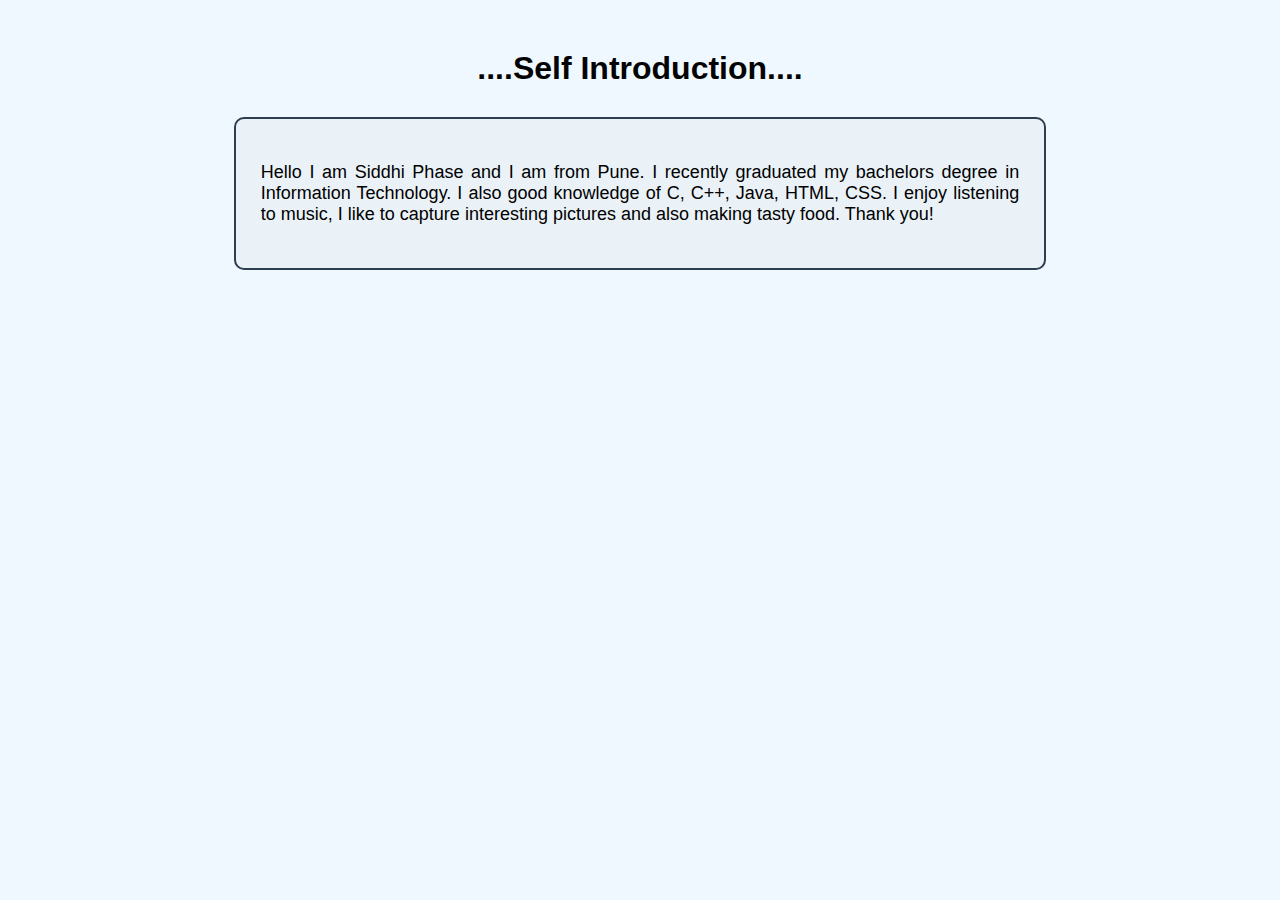
<file: Task 1/index.html>
<!DOCTYPE html>
<html>
<head>
    <title>My Introduction</title>

    <style>
        body {
            background-color: #f0f8ff;
            font-family: "Segoe UI", Arial, sans-serif;
            text-align: center;
        }

        h1 {
            color: #030303;
            margin-top: 50px;
        }

        .box {
            background-color: white;
            width: 60%;
            margin: 30px auto;
            padding: 25px;
            border: 2px solid #2c3e50;
            border-radius: 10px;
        }

        .box {
            background-color: #eaf2f8;
        }

        p {
            color: #000000;
            font-size: 18px;
            text-align: justify;
        }
    </style>
</head>
<body>

    <!-- This is my introduction webpage -->

    <h1>....Self Introduction....</h1>   <!-- H1 is now OUTSIDE the box -->

    <div class="box">
        <p>
            Hello I am Siddhi Phase and I am from Pune. I recently graduated my bachelors degree in Information Technology. 
            I also good knowledge of C, C++, Java, HTML, CSS. I enjoy listening to music, I like to capture interesting 
            pictures and also making tasty food. Thank you!
        </p>
    </div>

</body>
</html>
</file>
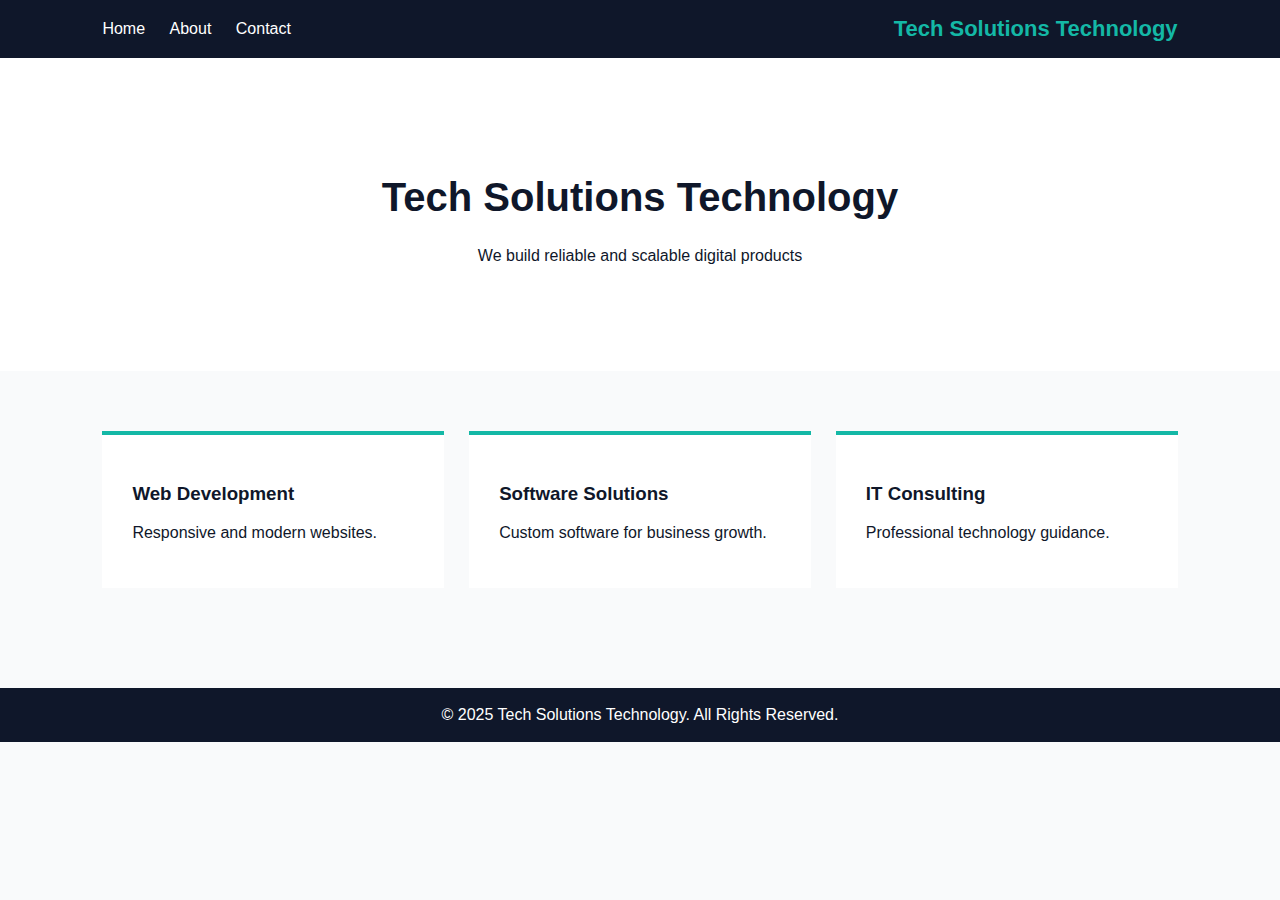
<file: Task-5/index.html>
<!DOCTYPE html>
<html lang="en">
<head>
    <meta charset="UTF-8">
    <title>Tech Solutions Technology</title>
    <link rel="stylesheet" href="style.css">
</head>
<body>

<header class="navbar">
    <nav class="nav-left">
        <a href="index.html">Home</a>
        <a href="about.html">About</a>
        <a href="contact.html">Contact</a>
    </nav>
    <div class="logo">Tech Solutions Technology</div>
</header>

<section class="hero">
    <h1>Tech Solutions Technology</h1>
    <p>We build reliable and scalable digital products</p>
</section>

<section class="card-section">
    <div class="card">
        <h3>Web Development</h3>
        <p>Responsive and modern websites.</p>
    </div>

    <div class="card">
        <h3>Software Solutions</h3>
        <p>Custom software for business growth.</p>
    </div>

    <div class="card">
        <h3>IT Consulting</h3>
        <p>Professional technology guidance.</p>
    </div>
</section>

<footer>
    © 2025 Tech Solutions Technology. All Rights Reserved.
</footer>

</body>
</html>
</file>
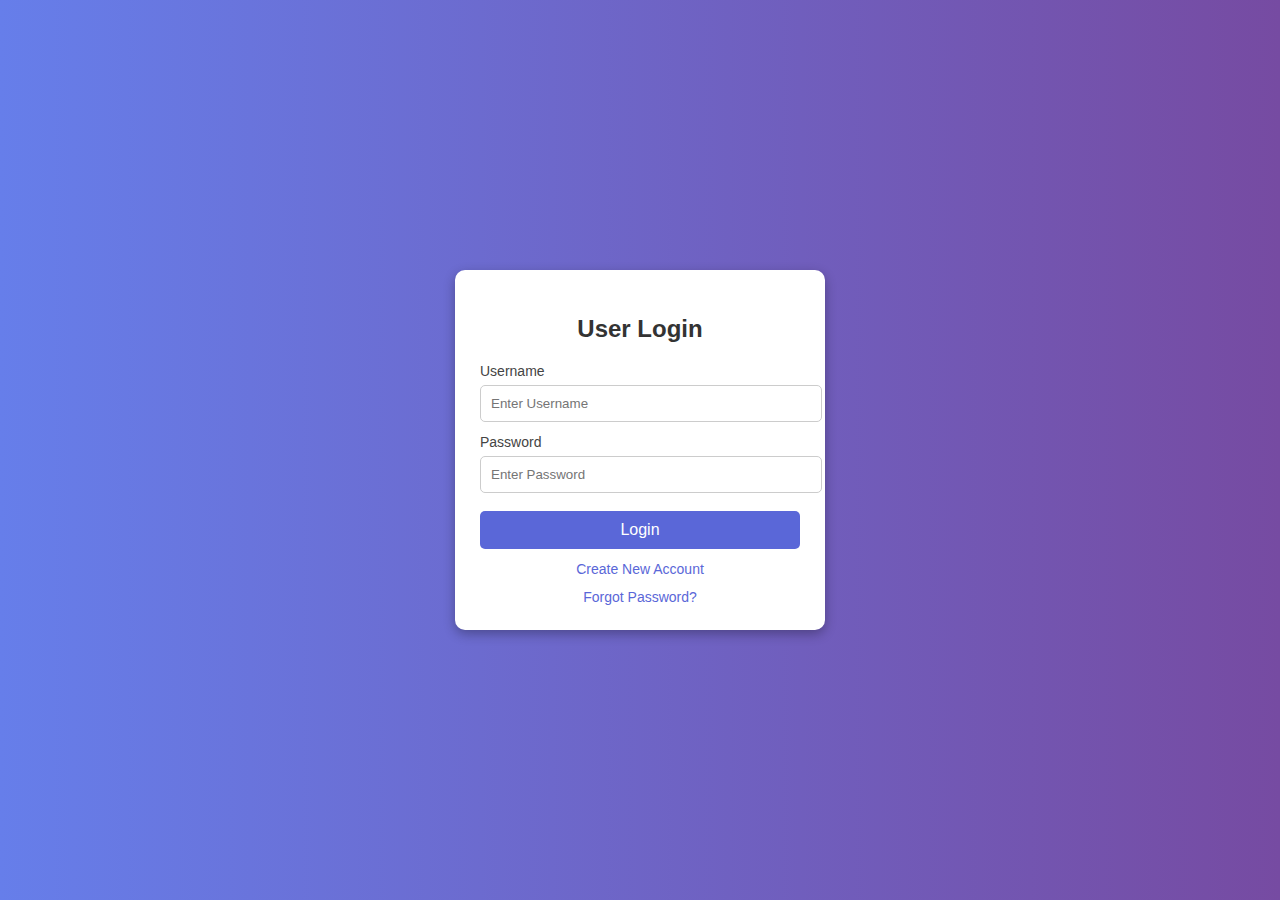
<file: Task-2/Login.html>
<!DOCTYPE html>
<html>
<head>
    <title>Login</title>
    <style>
        body {
            margin: 0;
            font-family: sans-serif;
            min-height: 100vh;
            background: linear-gradient(to right, #667eea, #764ba2);
            display: flex;
            justify-content: center;
            align-items: center;
        }

        .card {
            width: 320px;
            background: white;
            padding: 25px;
            border-radius: 10px;
            text-align: center;
            box-shadow: 0 4px 12px rgba(0,0,0,0.3);
        }

        h2 {
            margin-bottom: 20px;
            color: #333;
        }

        label {
            display: block;
            text-align: left;
            margin-top: 12px;
            font-size: 14px;
            color: #444;
        }

        input {
            width: 100%;
            padding: 10px;
            margin-top: 6px;
            border: 1px solid #ccc;
            border-radius: 5px;
        }

        button {
            width: 100%;
            padding: 10px;
            margin-top: 18px;
            border: none;
            background-color: #5a67d8;
            color: white;
            font-size: 16px;
            border-radius: 5px;
            cursor: pointer;
        }

        button:hover {
            background-color: #434190;
        }

        a {
            display: block;
            margin-top: 12px;
            color: #5a67d8;
            text-decoration: none;
            font-size: 14px;
        }
    </style>
</head>
<body>

<div class="card">
    <h2>User Login</h2>

    <form>
        <label for="username">Username</label>
        <input type="text" id="username" placeholder="Enter Username" required>

        <label for="password">Password</label>
        <input type="password" id="password" placeholder="Enter Password" required>

        <button type="submit">Login</button>
    </form>

    <a href="signup1.html">Create New Account</a>
    <a href="#">Forgot Password?</a>
</div>

</body>
</html>
</file>
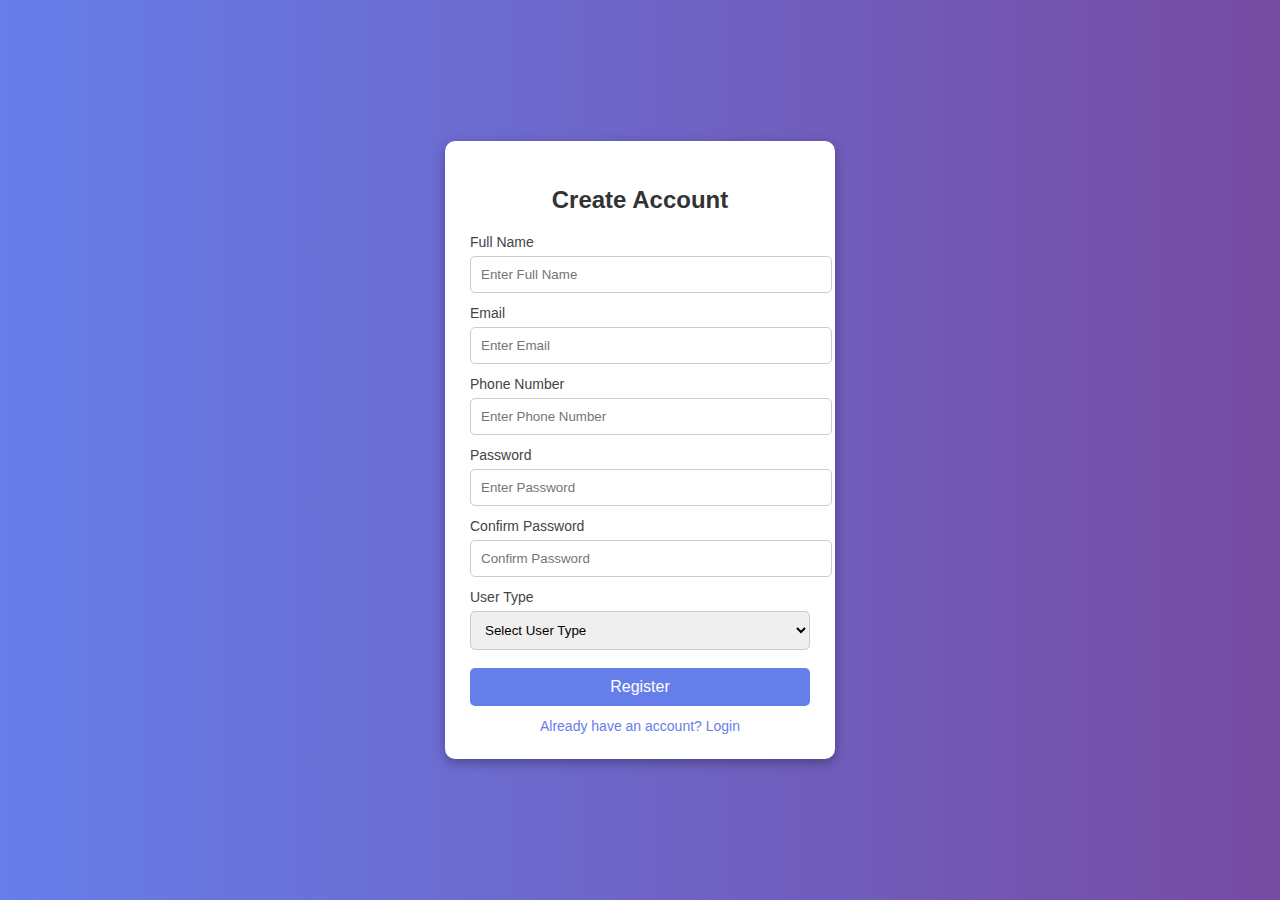
<file: Task-2/SignUp.html>
<!DOCTYPE html>
<html>
<head>
    <title>Signup</title>
    <style>
        body {
            margin: 0;
            font-family: sans-serif;
            min-height: 100vh;
            background: linear-gradient(to right, #667eea, #764ba2);
            display: flex;
            justify-content: center;
            align-items: center;
        }

        .card {
            width: 340px;
            background: white;
            padding: 25px;
            border-radius: 10px;
            text-align: center;
            box-shadow: 0 4px 12px rgba(0,0,0,0.3);
        }

        h2 {
            margin-bottom: 20px;
            color: #333;
        }

        label {
            display: block;
            text-align: left;
            margin-top: 12px;
            font-size: 14px;
            color: #444;
        }

        input, select {
            width: 100%;
            padding: 10px;
            margin-top: 6px;
            border: 1px solid #ccc;
            border-radius: 5px;
        }

        button {
            width: 100%;
            padding: 10px;
            margin-top: 18px;
            border: none;
            background-color: #667eea;
            color: white;
            font-size: 16px;
            border-radius: 5px;
            cursor: pointer;
        }

        button:hover {
            background-color: #667eea;
        }

        a {
            display: block;
            margin-top: 12px;
            color: #667eea;
            text-decoration: none;
            font-size: 14px;
        }
    </style>
</head>
<body>

<div class="card">
    <h2>Create Account</h2>

    <form>
        <label for="fullname">Full Name</label>
        <input type="text" id="fullname" placeholder="Enter Full Name" required>

        <label for="email">Email</label>
        <input type="email" id="email" placeholder="Enter Email" required>

        <label for="phone">Phone Number</label>
        <input type="number" id="phone" placeholder="Enter Phone Number" required>

        <label for="password">Password</label>
        <input type="password" id="password" placeholder="Enter Password" required>

        <label for="confirmPassword">Confirm Password</label>
        <input type="password" id="confirmPassword" placeholder="Confirm Password" required>

        <label for="usertype">User Type</label>
        <select id="usertype" required>
            <option value="">Select User Type</option>
            <option>Student</option>
            <option>Admin</option>
        </select>

        <button type="submit">Register</button>
    </form>

    <a href="Login1.html">Already have an account? Login</a>
</div>

</body>
</html>
</file>
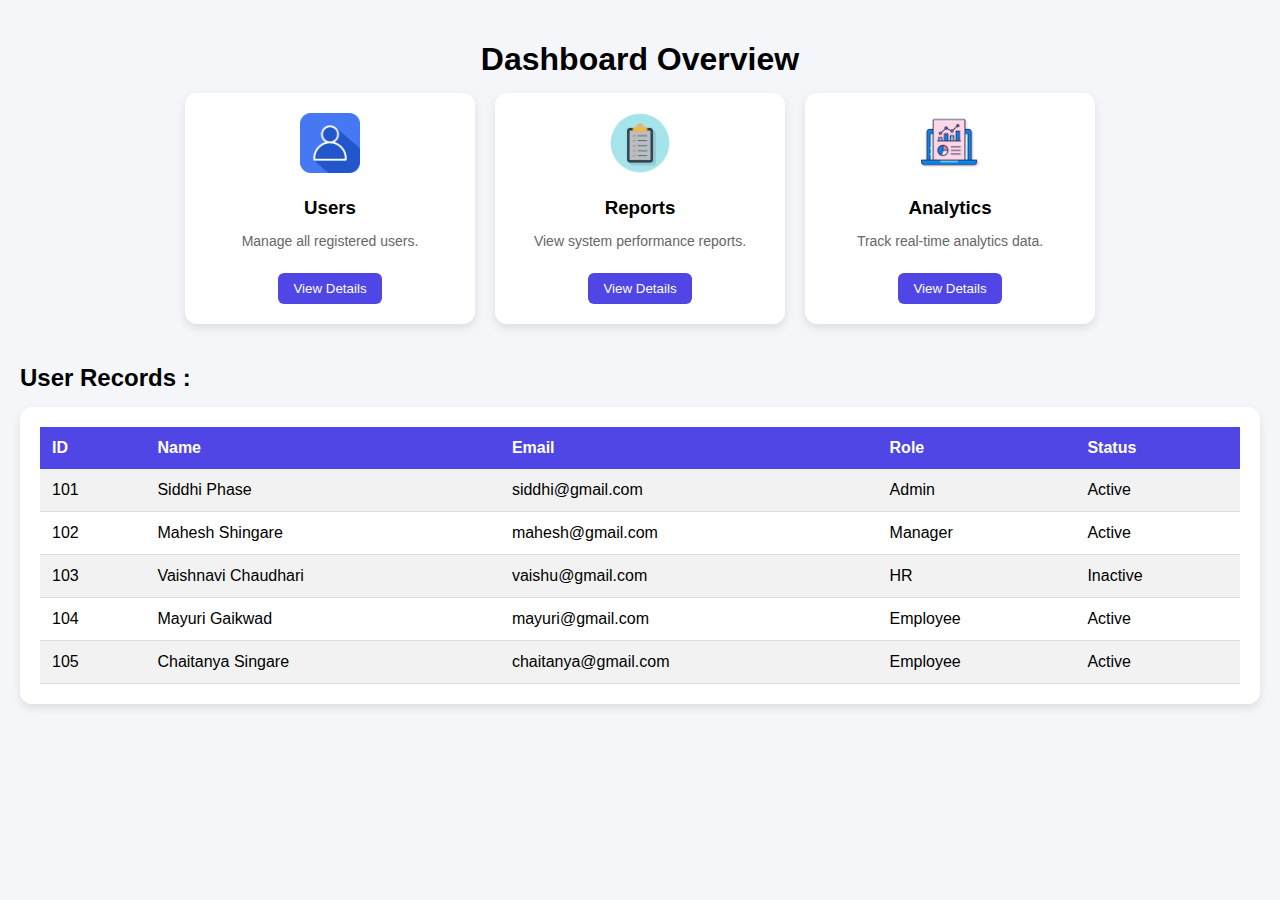
<file: Task-3/Task3.html>
<!DOCTYPE html>
<html>
<head>
   
     <title>Dashboard Overview</title>
    <style>
        body {
            margin: 0;
            font-family: Arial;
            background: #f4f6f9;
            padding: 20px;
        }

        h1, h2 {
            color: #000000;
            margin-bottom: 15px;
        }

        /* ===== FEATURE CARDS SECTION ===== */
        .cards-container {
    display: flex;
    gap: 20px;
    flex-wrap: wrap;
    margin-bottom: 40px;
    justify-content: center;   /* ✅ This centers the cards */
}


        .card {
            background: white;
            width: 250px;
            padding: 20px;
            border-radius: 12px;
            box-shadow: 0 4px 10px rgba(0,0,0,0.1);
            text-align: center;
            transition: 0.3s;
        }

        .card:hover {
            transform: scale(1.05);
            box-shadow: 0 6px 15px rgba(0,0,0,0.2);
        }

        .card img {
            width: 60px;
            margin-bottom: 10px;
        }

        .card h3 {
            margin: 10px 0;
        }

        .card p {
            color: #666;
            font-size: 14px;
        }

        .card button {
            margin-top: 10px;
            padding: 8px 15px;
            border: none;
            background:  #4f46e5;
            color: white;
            border-radius: 6px;
            cursor: pointer; #4f46e5
        }

        .card button:hover {
            background: #3730a3;
        }

        /* ===== TABLE SECTION ===== */
        .table-container {
            background: white;
            padding: 20px;
            border-radius: 12px;
            box-shadow: 0 4px 10px rgba(0,0,0,0.1);
            overflow-x: auto;
        }

        table {
            width: 100%;
            border-collapse: collapse;
        }

        th {
            background: #4f46e5;
            color: white;
            padding: 12px;
            text-align: left;
        }

        td {
            padding: 12px;
            border-bottom: 1px solid #ddd;
        }

        tr:nth-child(even) {
            background: #f2f2f2;
        }

        tr:hover {
            background: #e0e7ff;
        }
    </style>
</head>

<body>

    <!-- ===== DASHBOARD HEADING ===== -->
    <h1 style="text-align:center;">Dashboard Overview</h1>

    <!-- ===== FEATURE CARDS ===== -->
    <div class="cards-container">

        <div class="card">
            <img src="user.png">
            <h3>Users</h3>
            <p>Manage all registered users.</p>
            <button>View Details</button>
        </div>

        <div class="card">
            <img src="reports.png">
            <h3>Reports</h3>
            <p>View system performance reports.</p>
            <button>View Details</button>
        </div>

        <div class="card">
            <img src="analytics.png">
            <h3>Analytics</h3>
            <p>Track real-time analytics data.</p>
            <button>View Details</button>
        </div>

    </div>

    <!-- ===== TABLE HEADING ===== -->
    <h2>User Records :</h2>

    <!-- ===== RECORDS TABLE ===== -->
    <div class="table-container">
        <table>
            <tr>
                <th>ID</th>
                <th>Name</th>
                <th>Email</th>
                <th>Role</th>
                <th>Status</th>
            </tr>

            <tr>
                <td>101</td>
                <td>Siddhi Phase</td>
                <td>siddhi@gmail.com</td>
                <td>Admin</td>
                <td>Active</td>
            </tr>

            <tr>
                <td>102</td>
                <td>Mahesh Shingare</td>
                <td>mahesh@gmail.com</td>
                <td>Manager</td>
                <td>Active</td>
            </tr>

            <tr>
                <td>103</td>
                <td>Vaishnavi Chaudhari</td>
                <td>vaishu@gmail.com</td>
                <td>HR</td>
                <td>Inactive</td>
            </tr>

            <tr>
                <td>104</td>
                <td>Mayuri Gaikwad</td>
                <td>mayuri@gmail.com</td>
                <td>Employee</td>
                <td>Active</td>
            </tr>

            <tr>
                <td>105</td>
                <td>Chaitanya Singare</td>
                <td>chaitanya@gmail.com</td>
                <td>Employee</td>
                <td>Active</td>
            </tr>

        </table>
    </div>

</body>
</html>
</file>
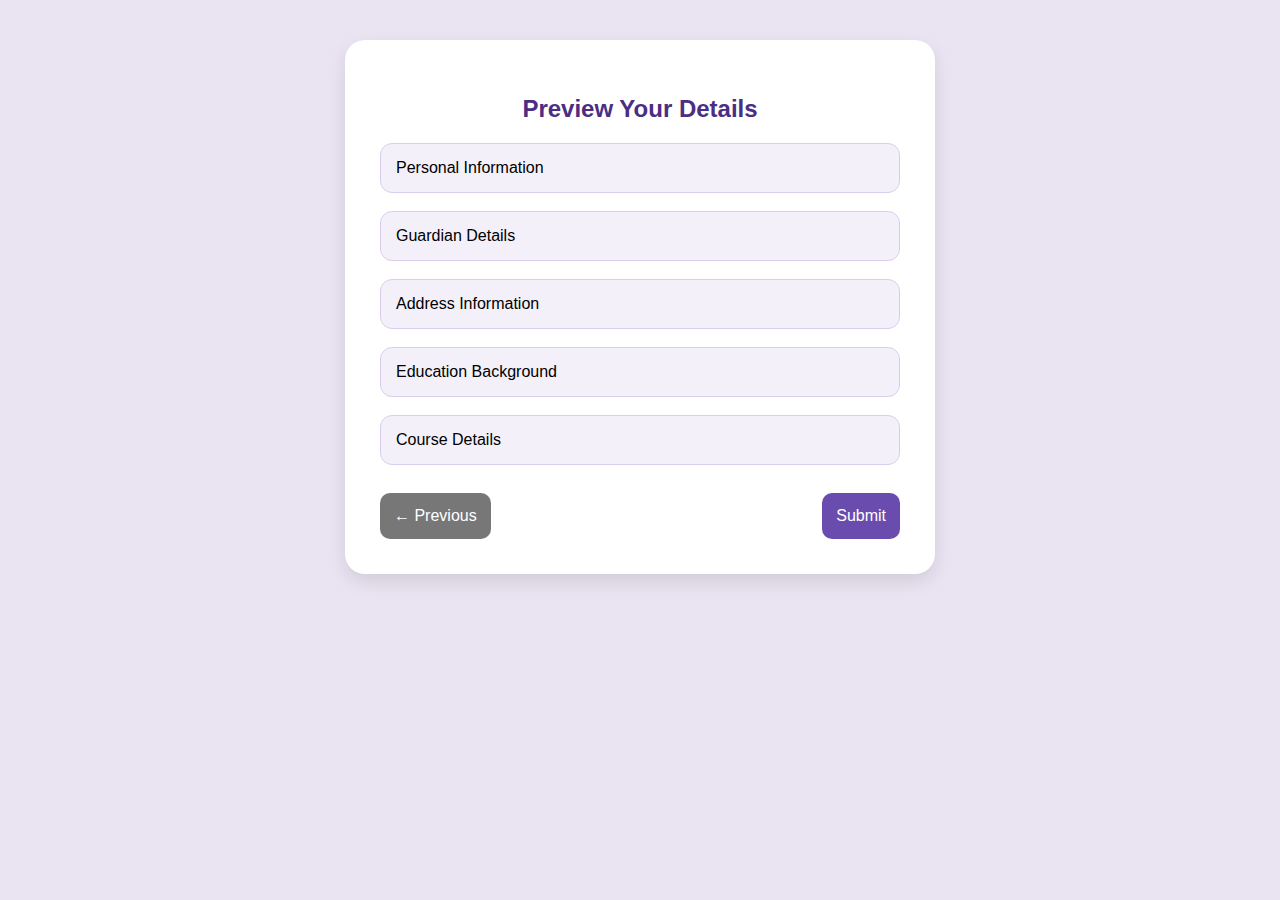
<file: Task-4/Preview.html>
<!DOCTYPE html>
<html>
<head>
    <title>Preview Details</title>
    <style>
        body {
            margin: 0;
            font-family: "Poppins", sans-serif;
            background: #eae4f2;
            display: flex;
            justify-content: center;
            padding: 40px 0;
        }

        .card {
            width: 520px;
            background: #ffffff;
            padding: 35px;
            border-radius: 20px;
            box-shadow: 0px 8px 18px rgba(0,0,0,0.1);
        }

        h2 {
            text-align: center;
            color: #4b2e83;
        }

        .section {
            background: #f4f0fa;
            border: 1px solid #d8cdec;
            padding: 15px;
            border-radius: 12px;
            margin-bottom: 18px;
        }

        .btn {
            background: #6a4caf;
            padding: 14px;
            color: #fff;
            text-decoration: none;
            border-radius: 10px;
            display: inline-block;
            margin-top: 10px;
        }

        .btn:hover { background: #563b93; }

        .prev { background: #777; }
        .prev:hover { background: #555; }
    </style>
</head>
<body>

<div class="card">

    <h2>Preview Your Details</h2>

    <div class="section">Personal Information</div>
    <div class="section">Guardian Details</div>
    <div class="section">Address Information</div>
    <div class="section">Education Background</div>
    <div class="section">Course Details</div>

    <div style="display:flex; justify-content:space-between;">
        <a href="step4.html" class="btn prev">← Previous</a>
        <a href="#" class="btn">Submit</a>
    </div>

</div>

</body>
</html>
</file>
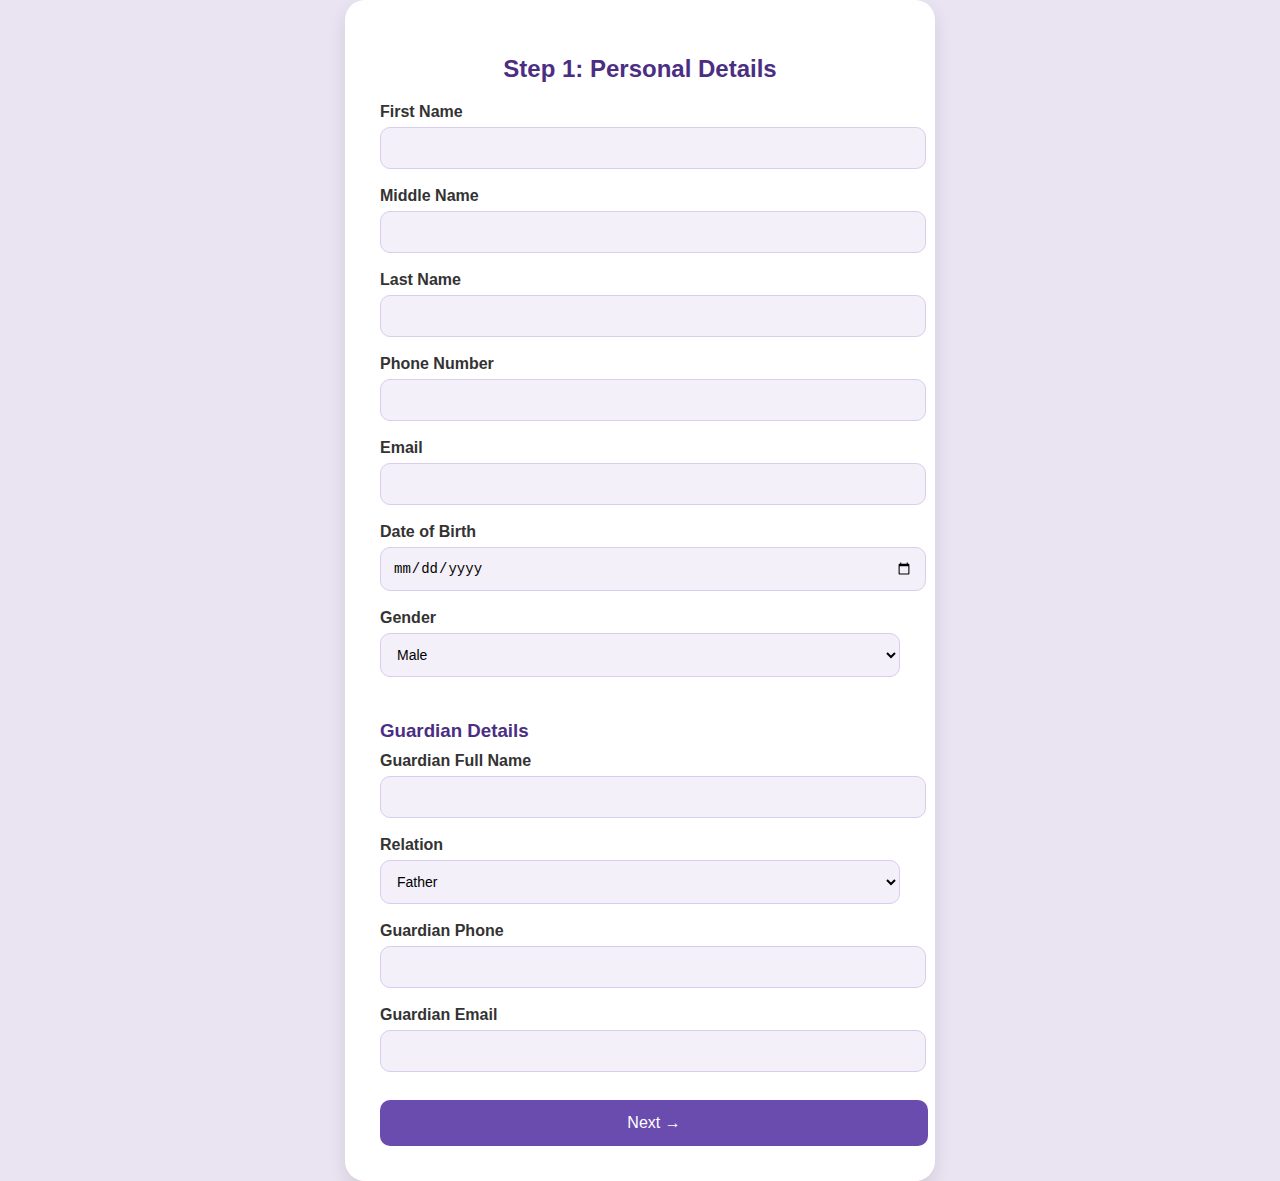
<file: Task-4/Step1.html>
<!DOCTYPE html>
<html>
<head>
    <title>Step 1 - Personal Info</title>
    <style>
        body {
            margin: 0;
            padding: 0;
            font-family: "Poppins", sans-serif;
            background: #eae4f2;
            display: flex;
            justify-content: center;
            align-items: center;
            min-height: 100vh;
        }

        .card {
            width: 520px;
            background: #ffffff;
            padding: 35px;
            border-radius: 20px;
            box-shadow: 0px 8px 18px rgba(0,0,0,0.1);
        }

        h2 {
            text-align: center;
            margin-bottom: 20px;
            color: #4b2e83;
            font-weight: 600;
        }

        h3 {
            color: #4b2e83;
            margin-top: 25px;
            margin-bottom: 10px;
        }

        label {
            font-weight: 600;
            color: #333;
        }

        input, select {
            width: 100%;
            padding: 12px;
            margin-top: 6px;
            margin-bottom: 18px;
            border: 1px solid #d8cdec;
            background: #f4f0fa;
            border-radius: 10px;
            font-size: 14px;
            outline: none;
            transition: 0.3s;
        }

        input:focus, select:focus {
            border-color: #6a4caf;
        }

        .btn {
            display: block;
            width: 100%;
            padding: 14px;
            text-align: center;
            background: #6a4caf;
            color: #fff;
            border-radius: 10px;
            font-size: 16px;
            text-decoration: none;
            margin-top: 10px;
            transition: 0.3s;
        }

        .btn:hover {
            background: #563b93;
        }
    </style>
</head>
<body>

<div class="card">
    <h2>Step 1: Personal Details</h2>

    <form>

        <label>First Name</label>
        <input type="text">

        <label>Middle Name</label>
        <input type="text">

        <label>Last Name</label>
        <input type="text">

        <label>Phone Number</label>
        <input type="number">

        <label>Email</label>
        <input type="email">

        <label>Date of Birth</label>
        <input type="date">

        <label>Gender</label>
        <select>
            <option>Male</option>
            <option>Female</option>
            <option>Other</option>
        </select>

        <h3>Guardian Details</h3>

        <label>Guardian Full Name</label>
        <input type="text">

        <label>Relation</label>
        <select>
            <option>Father</option>
            <option>Mother</option>
            <option>Guardian</option>
            <option>Other</option>
        </select>

        <label>Guardian Phone</label>
        <input type="number">

        <label>Guardian Email</label>
        <input type="email">

        <a href="step2.html" class="btn">Next →</a>
    </form>
</div>

</body>
</html>
</file>
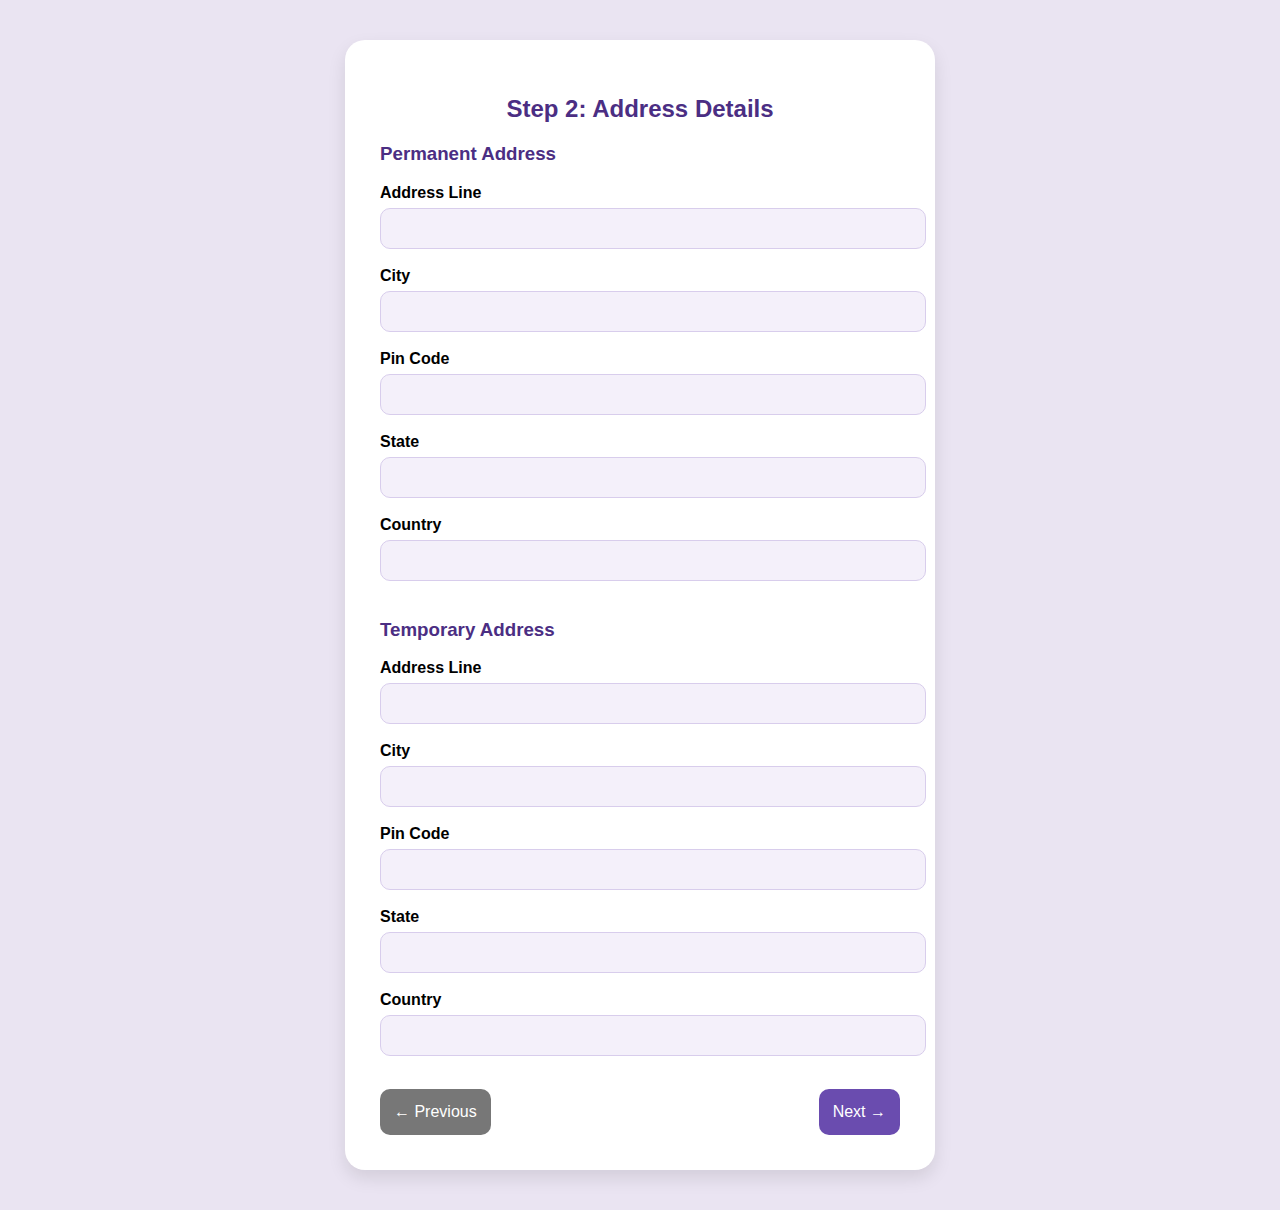
<file: Task-4/Step2.html>
<!DOCTYPE html>
<html>
<head>
    <title>Step 2 - Address Details</title>
    <style>
        body {
            margin: 0;
            font-family: "Poppins", sans-serif;
            background: #eae4f2;
            display: flex;
            justify-content: center;
            padding: 40px 0;
        }

        .card {
            width: 520px;
            background: #ffffff;
            padding: 35px;
            border-radius: 20px;
            box-shadow: 0px 8px 18px rgba(0,0,0,0.1);
        }

        h2 {
            color: #4b2e83;
            text-align: center;
            margin-bottom: 20px;
        }

        h3 {
            color: #4b2e83;
            margin-top: 20px;
        }

        label {
            font-weight: 600;
        }

        input {
            width: 100%;
            padding: 12px;
            margin-top: 6px;
            margin-bottom: 18px;
            background: #f4f0fa;
            border: 1px solid #d8cdec;
            border-radius: 10px;
        }

        .btn {
            background: #6a4caf;
            padding: 14px;
            text-decoration: none;
            color: #fff;
            border-radius: 10px;
        }

        .btn:hover {
            background: #563b93;
        }

        .prev {
            background: #777;
        }

        .prev:hover {
            background: #555;
        }
    </style>
</head>
<body>

<div class="card">

    <h2>Step 2: Address Details</h2>

    <h3>Permanent Address</h3>

    <label>Address Line</label>
    <input type="text">

    <label>City</label>
    <input type="text">

    <label>Pin Code</label>
    <input type="number">

    <label>State</label>
    <input type="text">

    <label>Country</label>
    <input type="text">

    <h3>Temporary Address</h3>

    <label>Address Line</label>
    <input type="text">

    <label>City</label>
    <input type="text">

    <label>Pin Code</label>
    <input type="number">

    <label>State</label>
    <input type="text">

    <label>Country</label>
    <input type="text">

    <div style="display:flex; justify-content:space-between; margin-top:15px;">
        <a href="step1.html" class="btn prev">← Previous</a>
        <a href="step3.html" class="btn">Next →</a>
    </div>

</div>

</body>
</html>
</file>
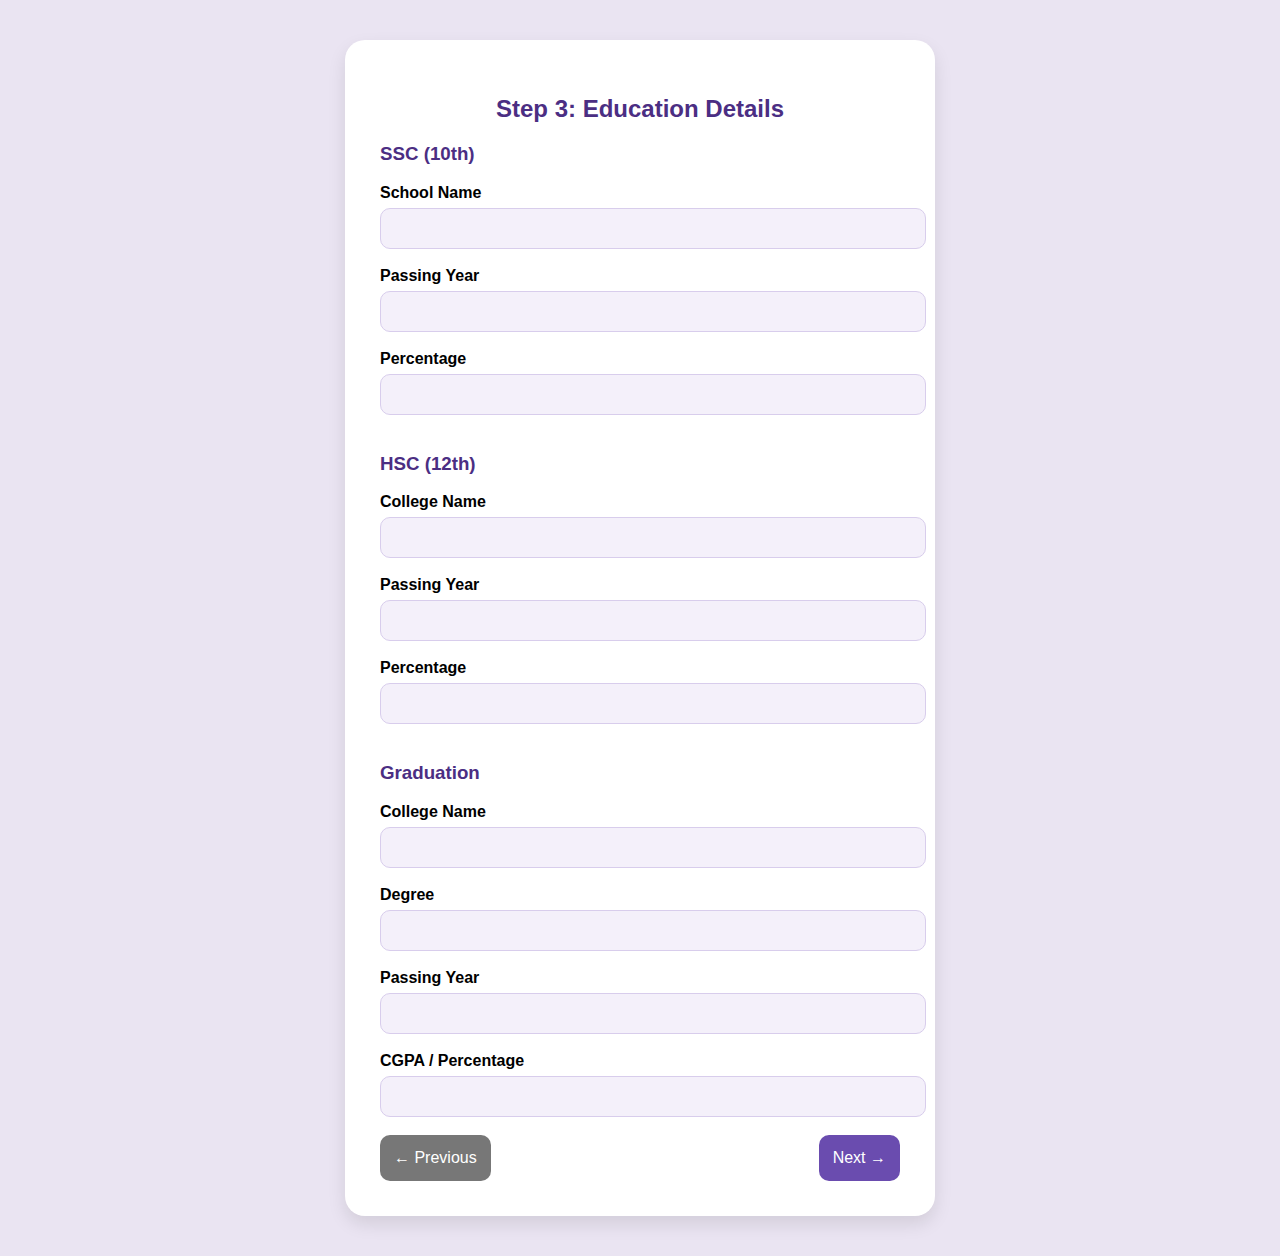
<file: Task-4/Step3.html>
<!DOCTYPE html>
<html>
<head>
    <title>Step 3 - Education Details</title>
    <style>
        body {
            margin: 0;
            font-family: "Poppins", sans-serif;
            background: #eae4f2;
            display: flex;
            justify-content: center;
            padding: 40px 0;
        }

        .card {
            width: 520px;
            background: #ffffff;
            padding: 35px;
            border-radius: 20px;
            box-shadow: 0px 8px 18px rgba(0,0,0,0.1);
        }

        h2 {
            color: #4b2e83;
            text-align: center;
        }

        h3 {
            color: #4b2e83;
            margin-top: 20px;
        }

        label { font-weight: 600; }

        input {
            width: 100%;
            padding: 12px;
            margin-top: 6px;
            margin-bottom: 18px;
            background: #f4f0fa;
            border: 1px solid #d8cdec;
            border-radius: 10px;
        }

        .btn {
            background: #6a4caf;
            padding: 14px;
            color: #fff;
            text-decoration: none;
            border-radius: 10px;
        }

        .btn:hover {
            background: #563b93;
        }

        .prev {
            background: #777;
        }

        .prev:hover {
            background: #555;
        }
    </style>
</head>
<body>

<div class="card">

    <h2>Step 3: Education Details</h2>

    <h3>SSC (10th)</h3>
    <label>School Name</label>
    <input type="text">
    <label>Passing Year</label>
    <input type="number">
    <label>Percentage</label>
    <input type="text">

    <h3>HSC (12th)</h3>
    <label>College Name</label>
    <input type="text">
    <label>Passing Year</label>
    <input type="number">
    <label>Percentage</label>
    <input type="text">

    <h3>Graduation</h3>
    <label>College Name</label>
    <input type="text">
    <label>Degree</label>
    <input type="text">
    <label>Passing Year</label>
    <input type="number">
    <label>CGPA / Percentage</label>
    <input type="text">

    <div style="display:flex; justify-content:space-between;">
        <a href="step2.html" class="btn prev">← Previous</a>
        <a href="step4.html" class="btn">Next →</a>
    </div>

</div>

</body>
</html>
</file>
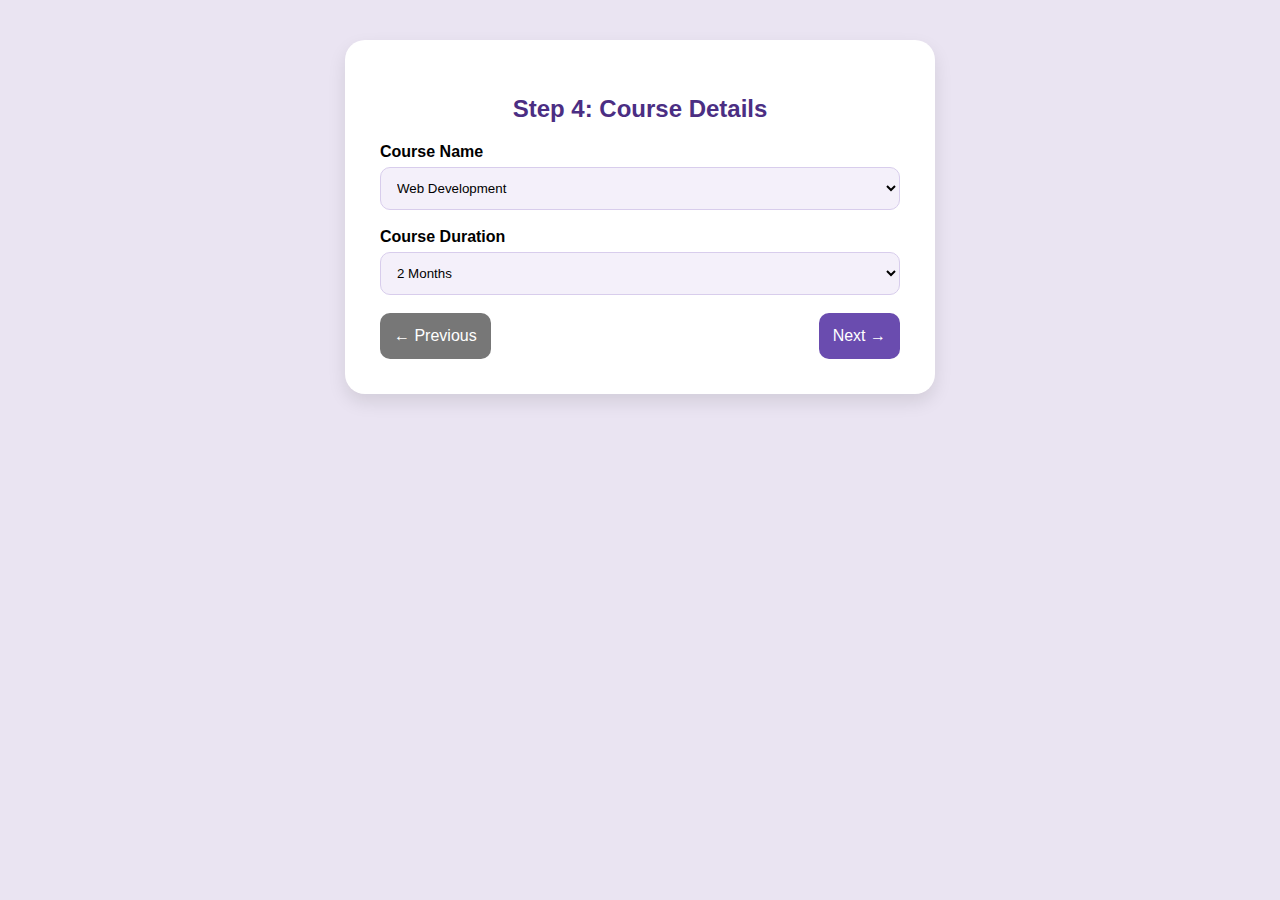
<file: Task-4/Step4.html>
<!DOCTYPE html>
<html>
<head>
    <title>Step 4 - Course Details</title>
    <style>
        body {
            margin: 0;
            font-family: "Poppins", sans-serif;
            background: #eae4f2;
            display: flex;
            justify-content: center;
            padding: 40px 0;
        }

        .card {
            width: 520px;
            background: #ffffff;
            padding: 35px;
            border-radius: 20px;
            box-shadow: 0px 8px 18px rgba(0,0,0,0.1);
        }

        h2 {
            color: #4b2e83;
            text-align: center;
        }

        label {
            font-weight: 600;
        }

        select {
            width: 100%;
            padding: 12px;
            margin-top: 6px;
            margin-bottom: 18px;
            background: #f4f0fa;
            border: 1px solid #d8cdec;
            border-radius: 10px;
        }

        .btn {
            background: #6a4caf;
            padding: 14px;
            color: #fff;
            text-decoration: none;
            border-radius: 10px;
        }

        .btn:hover {
            background: #563b93;
        }

        .prev {
            background: #777;
        }

        .prev:hover {
            background: #555;
        }
    </style>
</head>
<body>

<div class="card">

    <h2>Step 4: Course Details</h2>

    <label>Course Name</label>
    <select>
        <option>Web Development</option>
        <option>Full Stack</option>
        <option>Python Programming</option>
        <option>Java Development</option>
        <option>Data Science</option>
    </select>

    <label>Course Duration</label>
    <select>
        <option>2 Months</option>
        <option>3 Months</option>
        <option>6 Months</option>
    </select>

    <div style="display:flex; justify-content:space-between;">
        <a href="step3.html" class="btn prev">← Previous</a>
        <a href="preview.html" class="btn">Next →</a>
    </div>

</div>

</body>
</html>
</file>
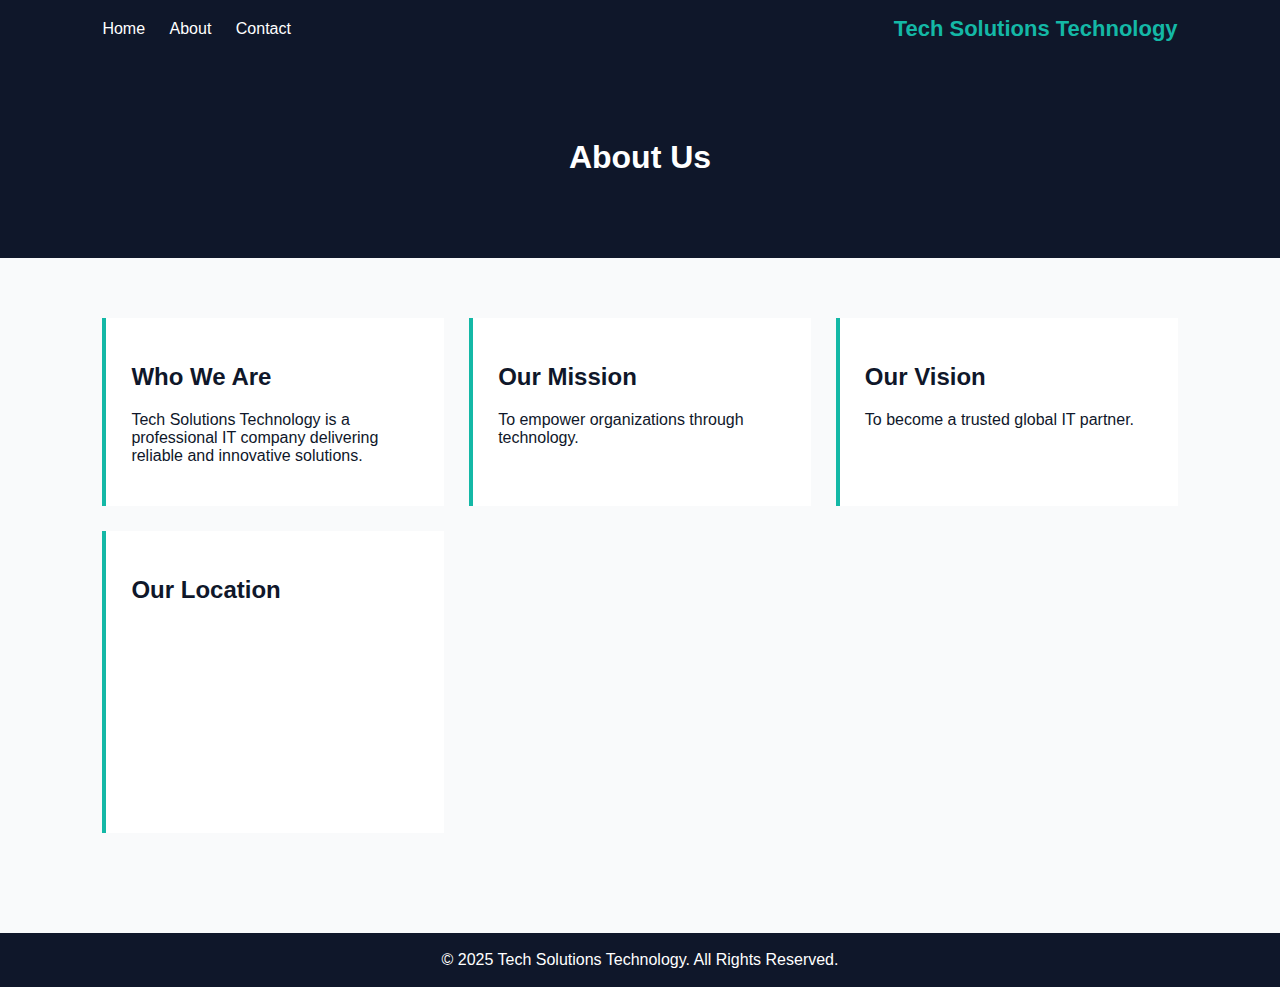
<file: Task-5/about.html>
<!DOCTYPE html>
<html lang="en">
<head>
    <meta charset="UTF-8">
    <title>About Us</title>
    <link rel="stylesheet" href="style.css">
</head>
<body>

<header class="navbar">
    <nav class="nav-left">
        <a href="index.html">Home</a>
        <a href="about.html">About</a>
        <a href="contact.html">Contact</a>
    </nav>
    <div class="logo">Tech Solutions Technology</div>
</header>

<section class="page-title">
    <h1>About Us</h1>
</section>

<section class="about-grid">
    <div class="about-card">
        <h2>Who We Are</h2>
        <p>
            Tech Solutions Technology is a professional IT company delivering
            reliable and innovative solutions.
        </p>
    </div>

    <div class="about-card">
        <h2>Our Mission</h2>
        <p>
            To empower organizations through technology.
        </p>
    </div>

    <div class="about-card">
        <h2>Our Vision</h2>
        <p>
            To become a trusted global IT partner.
        </p>
    </div>

    <div class="about-card">
        <h2>Our Location</h2>
        <iframe 
            src="https://www.google.com/maps?q=pune&output=embed"
            height="180">
        </iframe>
    </div>
</section>

<footer>
    © 2025 Tech Solutions Technology. All Rights Reserved.
</footer>

</body>
</html>
</file>
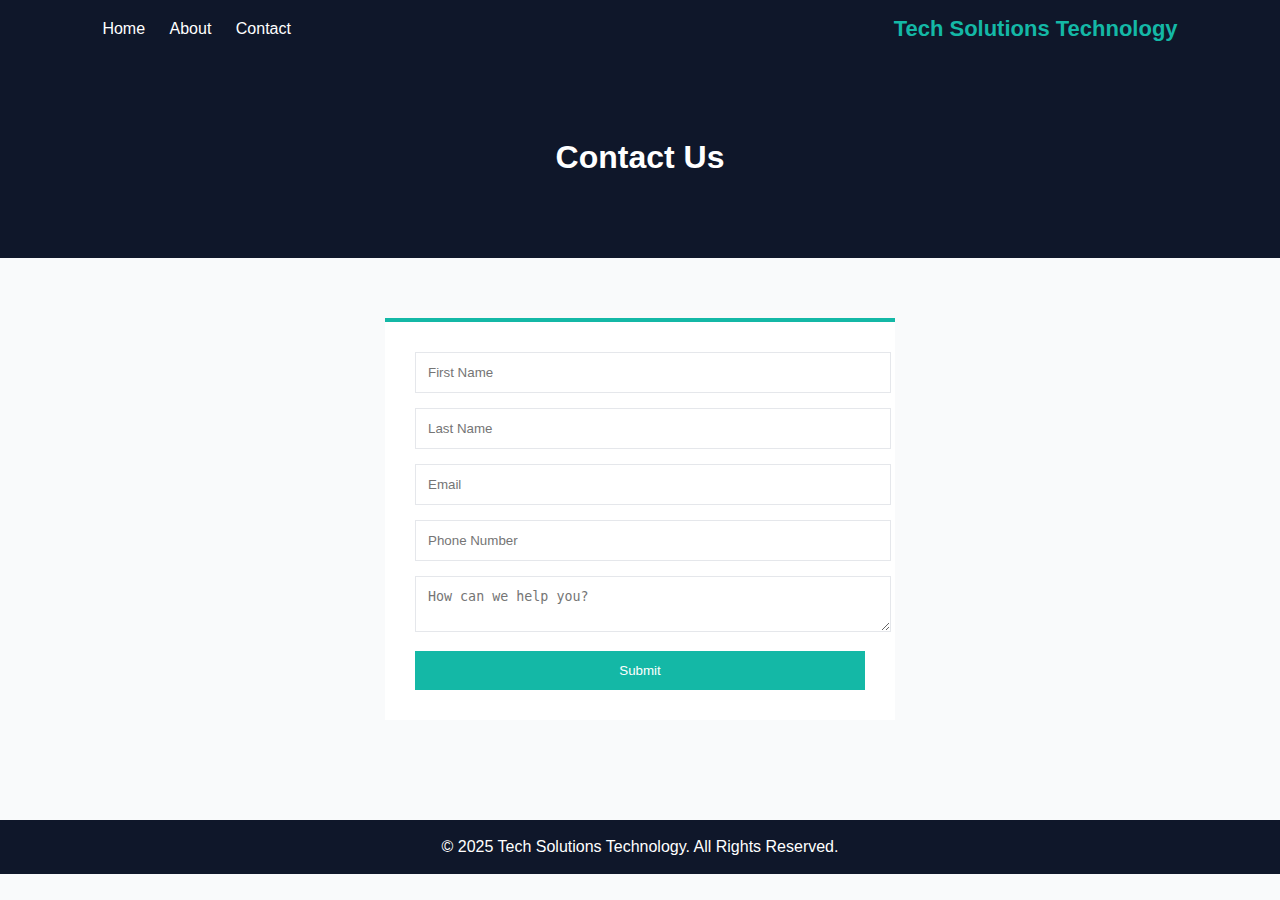
<file: Task-5/contact.html>
<!DOCTYPE html>
<html lang="en">
<head>
    <meta charset="UTF-8">
    <title>Contact Us</title>
    <link rel="stylesheet" href="style.css">
</head>
<body>

<header class="navbar">
    <nav class="nav-left">
        <a href="index.html">Home</a>
        <a href="about.html">About</a>
        <a href="contact.html">Contact</a>
    </nav>
    <div class="logo">Tech Solutions Technology</div>
</header>

<section class="page-title">
    <h1>Contact Us</h1>
</section>

<section class="contact-form">
    <form>
        <input type="text" placeholder="First Name" required>
        <input type="text" placeholder="Last Name" required>
        <input type="email" placeholder="Email" required>
        <input type="text" placeholder="Phone Number" required>
        <textarea placeholder="How can we help you?" required></textarea>
        <button type="submit">Submit</button>
    </form>
</section>

<footer>
    © 2025 Tech Solutions Technology. All Rights Reserved.
</footer>

</body>
</html>
</file>
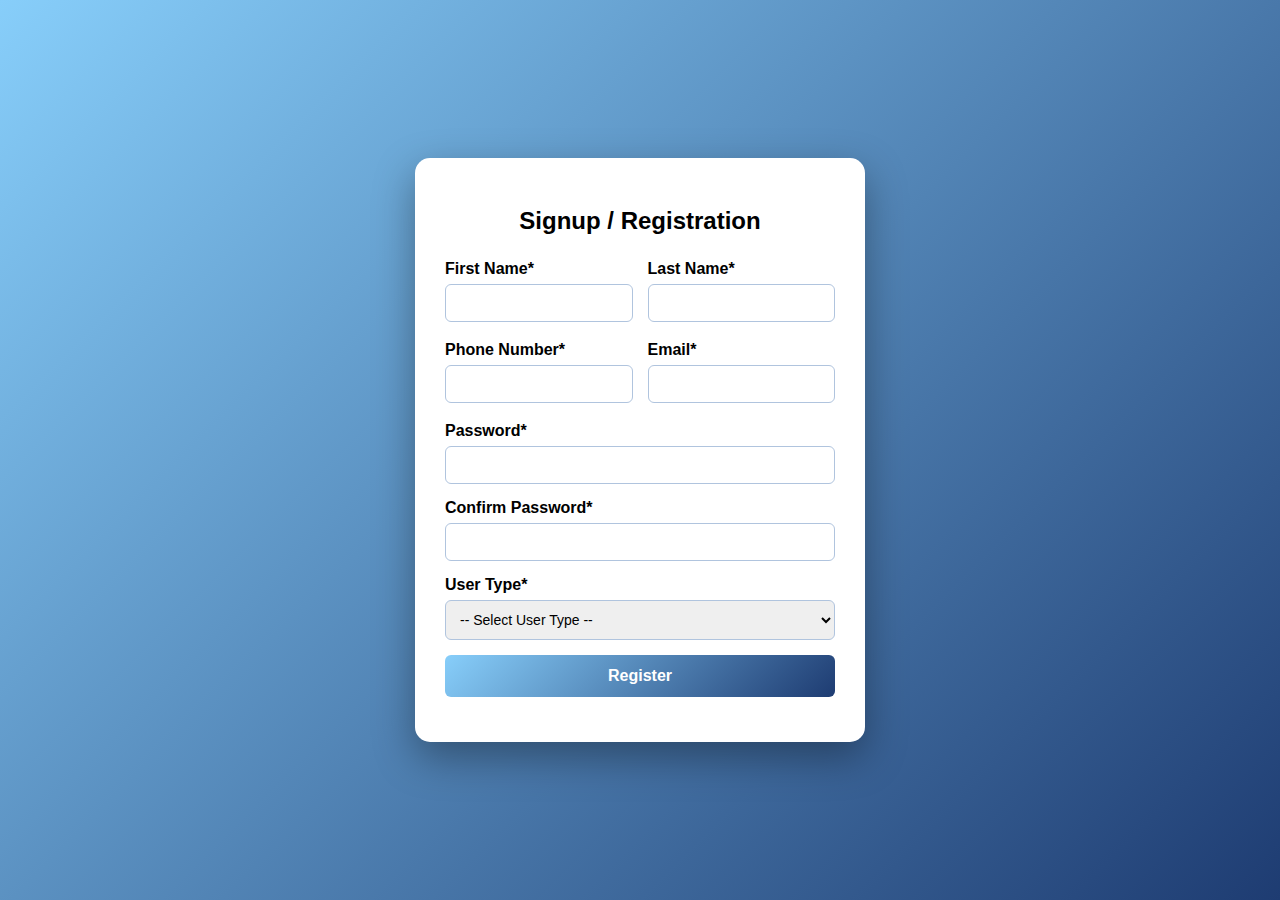
<file: Task-6/signup.html>
<!DOCTYPE html>
<html lang="en">
<head>
    <meta charset="UTF-8">
    <title>Signup Page</title>
    <link rel="stylesheet" href="style.css">
</head>
<body>

<div class="signup-card">
    <h2>Signup / Registration</h2>

    <form onsubmit="return validateForm()">

        <!-- Row 1: First & Last Name -->
        <div class="form-row">
            <div class="form-group half">
                <label>First Name*</label>
                <input type="text" id="fname">
                <div class="error" id="fnameError"></div>
            </div>

            <div class="form-group half">
                <label>Last Name*</label>
                <input type="text" id="lname">
                <div class="error" id="lnameError"></div>
            </div>
        </div>

        <!-- Row 2: Phone & Email -->
        <div class="form-row">
            <div class="form-group half">
                <label>Phone Number*</label>
                <input type="text" id="phone">
                <div class="error" id="phoneError"></div>
            </div>

            <div class="form-group half">
                <label>Email*</label>
                <input type="email" id="email">
                <div class="error" id="emailError"></div>
            </div>
        </div>

        <!-- Password -->
        <div class="form-group">
            <label>Password*</label>
            <div class="password-box">
                <input type="password" id="password" onkeyup="checkStrength()">
                <span class="toggle" onclick="togglePassword('password')"></span>
            </div>
            <div class="strength" id="strengthMsg"></div>
            <div class="error" id="passwordError"></div>
        </div>

        <!-- Confirm Password -->
        <div class="form-group">
            <label>Confirm Password*</label>
            <div class="password-box">
                <input type="password" id="confirmPassword">
                <span class="toggle" onclick="togglePassword('confirmPassword')"></span>
            </div>
            <div class="error" id="confirmPasswordError"></div>
        </div>

        <!-- User Type -->
        <div class="form-group">
            <label>User Type*</label>
            <select id="userType">
                <option value="">-- Select User Type --</option>
                <option value="Student">Student</option>
                <option value="Admin">Admin</option>
            </select>
            <div class="error" id="userTypeError"></div>
        </div>

        <button type="submit">Register</button>
        <div class="success" id="successMsg"></div>

    </form>
</div>

<script src="script.js"></script>
</body>
</html>
</file>
<file: Task-5/style.css>
/* Global */
body {
    margin: 0;
    font-family: "Segoe UI", sans-serif;
    background: #f9fafb;
    color: #0f172a;
}

a {
    text-decoration: none;
}

/* Navbar */
.navbar {
    background: #0f172a;
    padding: 16px 8%;
    display: flex;
    justify-content: space-between;
    align-items: center;
}

.nav-left a {
    color: white;
    margin-right: 20px;
    font-weight: 500;
}

.nav-left a:hover {
    color: #14b8a6;
}

.logo {
    color: #14b8a6;
    font-size: 22px;
    font-weight: bold;
}

/* Hero */
.hero {
    text-align: center;
    padding: 90px 20px;
    background: #ffffff;
}

.hero h1 {
    font-size: 40px;
}

/* Cards */
.card-section {
    display: flex;
    gap: 25px;
    padding: 60px 8%;
    flex-wrap: wrap;
}

.card {
    background: #ffffff;
    padding: 30px;
    flex: 1;
    min-width: 260px;
    border-top: 4px solid #14b8a6;
}

/* Page Title */
.page-title {
    text-align: center;
    padding: 60px 20px;
    background: #0f172a;
    color: white;
}

/* About */
.about-grid {
    display: grid;
    grid-template-columns: repeat(auto-fit, minmax(260px, 1fr));
    gap: 25px;
    padding: 60px 8%;
}

.about-card {
    background: white;
    padding: 25px;
    border-left: 4px solid #14b8a6;
}

.about-card iframe {
    width: 100%;
    border: none;
}

/* Contact */
.contact-form {
    display: flex;
    justify-content: center;
    padding: 60px 20px;
}

.contact-form form {
    background: white;
    padding: 30px;
    max-width: 450px;
    width: 100%;
    border-top: 4px solid #14b8a6;
}

.contact-form input,
.contact-form textarea {
    width: 100%;
    padding: 12px;
    margin-bottom: 15px;
    border: 1px solid #e5e7eb;
}

.contact-form button {
    background: #14b8a6;
    color: white;
    padding: 12px;
    width: 100%;
    border: none;
}

/* Footer */
footer {
    background: #0f172a;
    color: white;
    text-align: center;
    padding: 18px;
    margin-top: 40px;
}

/* Responsive */
@media (max-width: 768px) {
    .card-section {
        flex-direction: column;
    }
}
</file>
<file: Task-6/style.css>
* {
    box-sizing: border-box;
    font-family: "Segoe UI", Arial, sans-serif;
}

body {
    margin: 0;
    padding: 0;
    background: linear-gradient(135deg, #87cefa, #1e3c72);
    min-height: 100vh;
    display: flex;
    justify-content: center;
    align-items: center;
}

/* Card */
.signup-card {
    background: #ffffff;
    width: 450px;
    padding: 30px;
    border-radius: 15px;
    box-shadow: 0 15px 40px rgba(0, 0, 0, 0.35);
    
}

.signup-card h2 {
    text-align: center;
    margin-bottom: 25px;
    color: #000000;
}

/* Layout */
.form-group {
    margin-bottom: 15px;
}

.form-row {
    display: flex;
    gap: 15px;
}

.form-row .half {
    width: 50%;
}

label {
    display: block;
    margin-bottom: 6px;
    font-weight: 600;
    color: #000000;
}

input, select {
    width: 100%;
    padding: 10px;
    border-radius: 6px;
    border: 1px solid #b0c4de;
    font-size: 14px;
    color: #000000;
}

input::placeholder {
    color: #666;
}

input:focus, select:focus {
    outline: none;
    border-color: #1e3c72;
    box-shadow: 0 0 6px rgba(30, 60, 114, 0.4);
}

/* Password */
.password-box {
    position: relative;
}

.password-box input {
    padding-right: 40px;
}

.toggle {
    position: absolute;
    right: 10px;
    top: 50%;
    transform: translateY(-50%);
    cursor: pointer;
    color: #000000;
}

/* Button */
button {
    width: 100%;
    padding: 12px;
    background: linear-gradient(135deg, #87cefa, #1e3c72);
    color: #ffffff;
    font-size: 16px;
    border: none;
    border-radius: 6px;
    cursor: pointer;
    font-weight: 600;
}

button:hover {
    background: linear-gradient(135deg, #1e3c72, #000000);
}

/* Messages */
.error {
    color: #d32f2f;
    font-size: 12px;
    margin-top: 4px;
}

.success {
    color: #1e3c72;
    font-size: 14px;
    text-align: center;
    margin-top: 15px;
    font-weight: bold;
}

.strength {
    font-size: 13px;
    margin-top: 5px;
    font-weight: bold;
}

/* Responsive */
@media (max-width: 500px) {
    .signup-card {
        width: 90%;
    }

    .form-row {
        flex-direction: column;
    }

    .form-row .half {
        width: 100%;
    }
}
</file>
